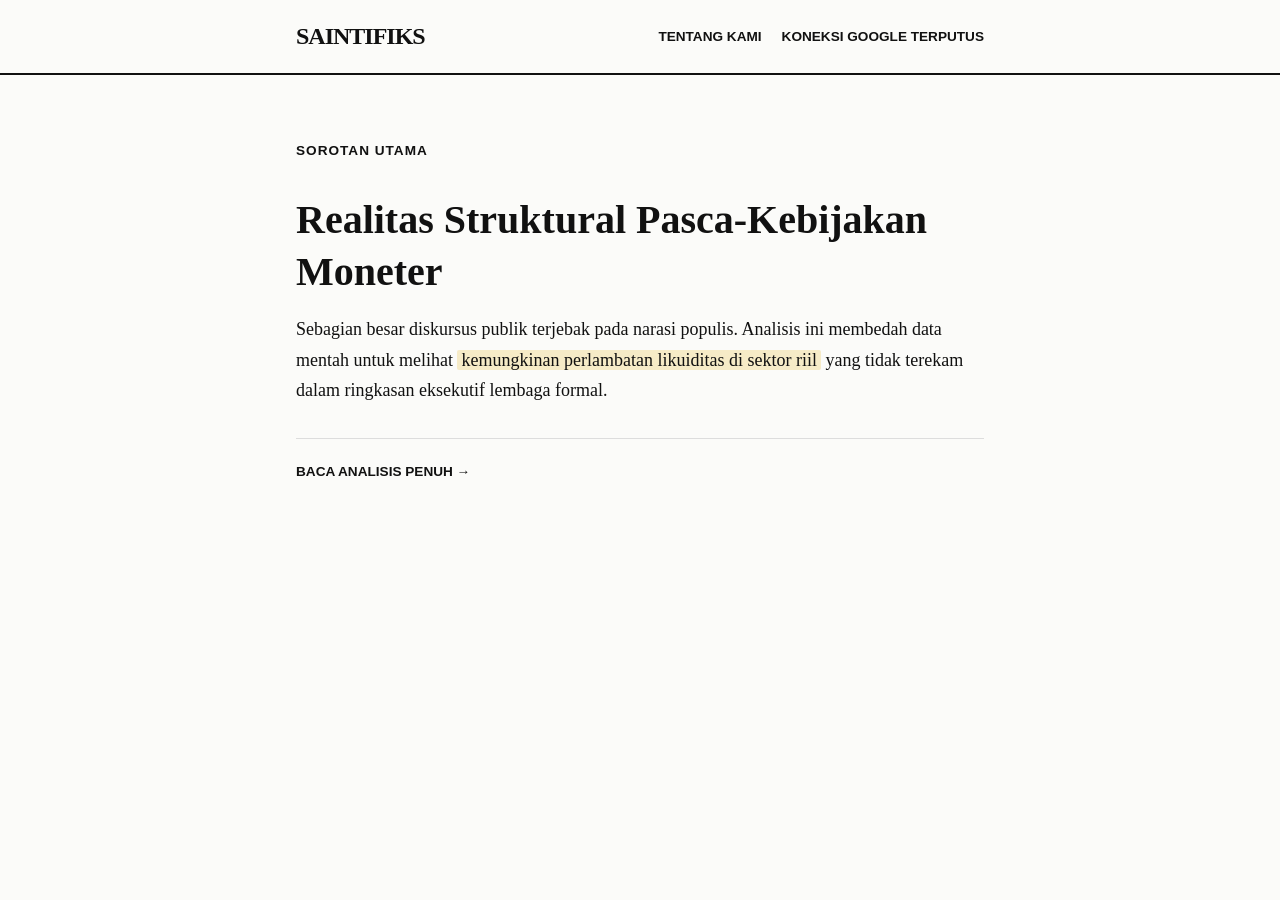
<file: index.html>
<!DOCTYPE html>
<html lang="id">
<head>
    <meta charset="UTF-8">
    <meta name="viewport" content="width=device-width, initial-scale=1.0">
    <title>Saintifiks | Mereka punya narasi, kami punya angka.</title>

    <!-- FIXED #16: SEO & Open Graph -->
    <meta name="description" content="Analisis makroekonomi berbasis data. Mereka punya narasi, kami punya angka.">
    <meta property="og:title" content="Saintifiks — Mereka punya narasi, kami punya angka.">
    <meta property="og:description" content="Platform jurnalisme berbasis data. Analisis makroekonomi dan realisme struktural.">
    <meta property="og:image" content="https://saintifiks.github.io/assets/og-image.jpg">
    <meta property="og:type" content="website">
    <meta property="og:url" content="https://saintifiks.github.io/">
    <meta name="twitter:card" content="summary_large_image">
    <meta name="twitter:title" content="Saintifiks">
    <meta name="twitter:description" content="Mereka punya narasi, kami punya angka.">
    <meta name="twitter:image" content="https://saintifiks.github.io/assets/og-image.jpg">

    <!-- FIXED #15: Content Security Policy -->
    <meta http-equiv="Content-Security-Policy" content="
        default-src 'self';
        script-src 'self' https://accounts.google.com 'unsafe-inline';
        style-src 'self' https://fonts.googleapis.com 'unsafe-inline';
        font-src https://fonts.gstatic.com;
        img-src 'self' https://lh3.googleusercontent.com data:;
        connect-src 'self' https://script.google.com https://script.googleusercontent.com;
        frame-src https://accounts.google.com;
        frame-ancestors 'none';
    ">

    <link rel="manifest" href="/manifest.json">
    <meta name="theme-color" content="#111111">

    <!-- FIXED #10: Preconnect hints untuk mempercepat koneksi ke Google Fonts -->
    <link rel="preconnect" href="https://fonts.googleapis.com">
    <link rel="preconnect" href="https://fonts.gstatic.com" crossorigin>

    <link rel="stylesheet" href="css/saintifiks.css">

    <script src="https://accounts.google.com/gsi/client" async defer></script>
    <script src="js/api.js" defer></script>
    <script src="js/auth.js" defer></script>
</head>
<body>
    <header style="border-bottom: 2px solid var(--base-black); padding: var(--spacing-md) 0; margin-bottom: var(--spacing-lg);">
        <div style="max-width: var(--content-width); margin: 0 auto; display: flex; justify-content: space-between; align-items: center; padding: 0 var(--spacing-md);">
            <div style="font-family: var(--font-primary); font-weight: 700; font-size: 1.5rem; letter-spacing: -1px;">
                <a href="index.html" style="color: var(--base-black); text-decoration: none;">SAINTIFIKS</a>
            </div>

            <div style="display: flex; align-items: center; gap: 20px;">
                <nav style="font-family: var(--font-tertiary); font-size: 0.85rem; font-weight: bold; text-transform: uppercase;">
                    <a href="tentang.html" style="color: var(--base-black); text-decoration: none;">Tentang Kami</a>
                </nav>
                <!-- FIXED #18 (CLS): min-width mencegah pergeseran tata letak saat widget auth dirender -->
                <div id="user-profile-container" style="min-width: 80px; display: flex; align-items: center; justify-content: flex-end;"></div>
            </div>
        </div>
    </header>

    <main>
        <span class="kicker">Sorotan Utama</span>
        <h1>Realitas Struktural Pasca-Kebijakan Moneter</h1>
        <p>Sebagian besar diskursus publik terjebak pada narasi populis. Analisis ini membedah data mentah untuk melihat <span class="highlight-speculative">kemungkinan perlambatan likuiditas di sektor riil</span> yang tidak terekam dalam ringkasan eksekutif lembaga formal.</p>

        <div style="margin-top: var(--spacing-lg); padding-top: var(--spacing-md); border-top: 1px solid var(--border-color);">
            <a href="artikel/template.html" style="color: var(--base-black); font-family: var(--font-tertiary); font-weight: bold; text-decoration: none; text-transform: uppercase; font-size: 0.85rem;">Baca Analisis Penuh &rarr;</a>
        </div>
    </main>

    <script>
        if ('serviceWorker' in navigator) {
            window.addEventListener('load', () => {
                navigator.serviceWorker.register('/sw.js')
                    .then(registration => console.log('Service Worker terdaftar pada cakupan:', registration.scope))
                    .catch(error => console.error('Kegagalan registrasi Service Worker:', error));
            });
        }
    </script>
</body>
</html>
</file>
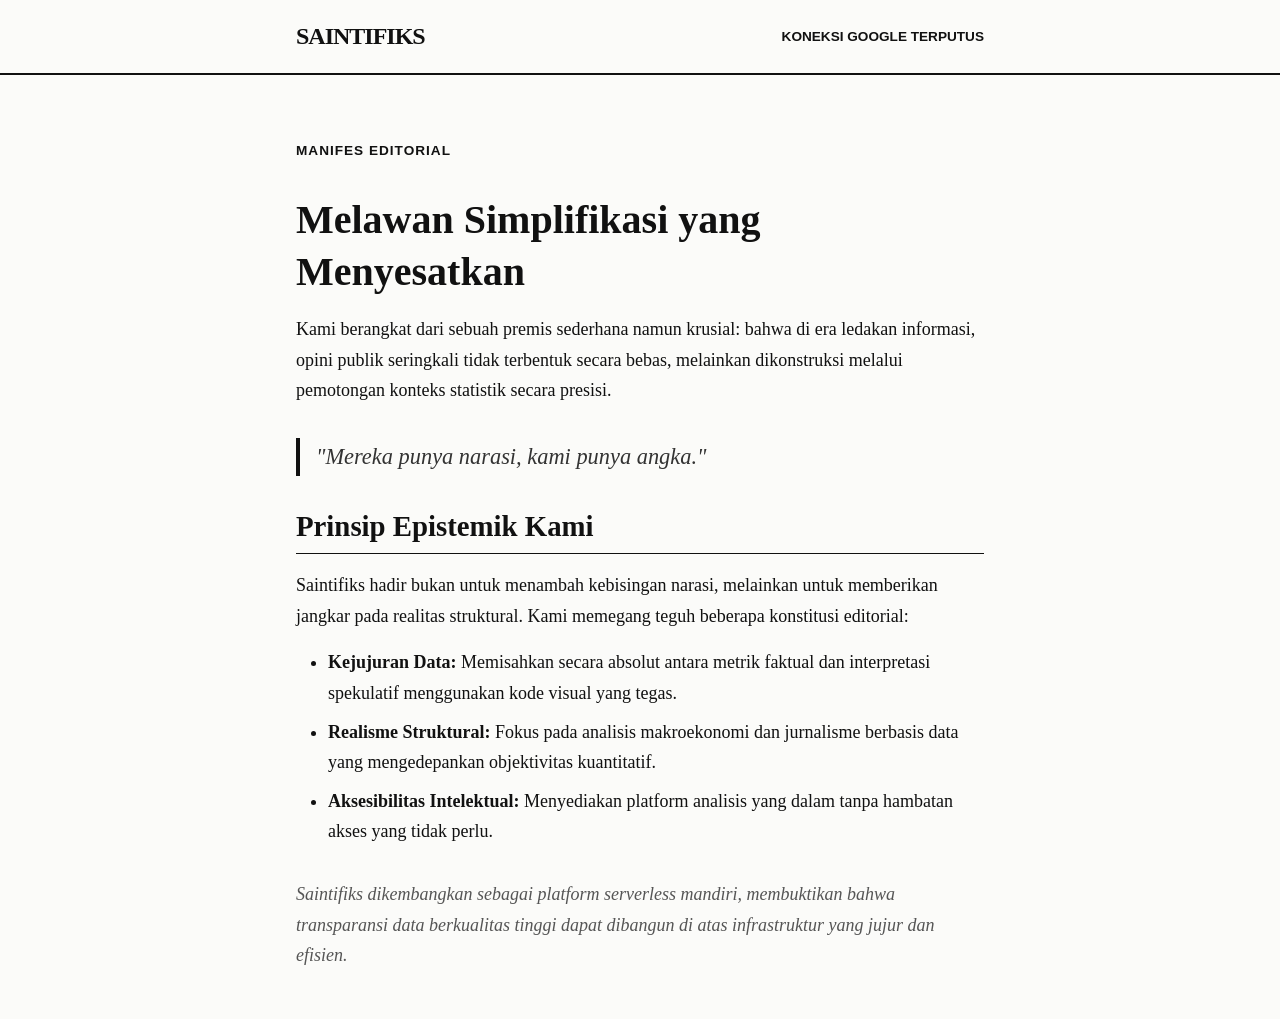
<file: tentang.html>
<!DOCTYPE html>
<html lang="id">
<head>
    <meta charset="UTF-8">
    <meta name="viewport" content="width=device-width, initial-scale=1.0">
    <title>Tentang Kami - Saintifiks</title>

    <!-- FIXED #16: SEO & Open Graph -->
    <meta name="description" content="Manifes editorial Saintifiks. Platform jurnalisme berbasis data yang melawan simplifikasi menyesatkan.">
    <meta property="og:title" content="Tentang Kami — Saintifiks">
    <meta property="og:description" content="Manifes editorial: melawan simplifikasi yang menyesatkan.">
    <meta property="og:image" content="https://saintifiks.github.io/assets/og-image.jpg">
    <meta property="og:type" content="website">
    <meta property="og:url" content="https://saintifiks.github.io/tentang.html">
    <meta name="twitter:card" content="summary_large_image">
    <meta name="twitter:title" content="Tentang Kami — Saintifiks">
    <meta name="twitter:description" content="Manifes editorial: melawan simplifikasi yang menyesatkan.">
    <meta name="twitter:image" content="https://saintifiks.github.io/assets/og-image.jpg">

    <!-- FIXED #15: Content Security Policy -->
    <meta http-equiv="Content-Security-Policy" content="
        default-src 'self';
        script-src 'self' https://accounts.google.com 'unsafe-inline';
        style-src 'self' https://fonts.googleapis.com 'unsafe-inline';
        font-src https://fonts.gstatic.com;
        img-src 'self' https://lh3.googleusercontent.com data:;
        connect-src 'self' https://script.google.com https://script.googleusercontent.com;
        frame-src https://accounts.google.com;
        frame-ancestors 'none';
    ">

    <link rel="manifest" href="/manifest.json">
    <meta name="theme-color" content="#111111">

    <!-- FIXED #10: Preconnect hints untuk mempercepat koneksi ke Google Fonts -->
    <link rel="preconnect" href="https://fonts.googleapis.com">
    <link rel="preconnect" href="https://fonts.gstatic.com" crossorigin>

    <link rel="stylesheet" href="css/saintifiks.css">

    <script src="https://accounts.google.com/gsi/client" async defer></script>
    <script src="js/api.js" defer></script>
    <script src="js/auth.js" defer></script>
</head>
<body>
    <header style="border-bottom: 2px solid var(--base-black); padding: var(--spacing-md) 0; margin-bottom: var(--spacing-lg);">
        <div style="max-width: var(--content-width); margin: 0 auto; display: flex; justify-content: space-between; align-items: center; padding: 0 var(--spacing-md);">
            <div style="font-family: var(--font-primary); font-weight: 700; font-size: 1.5rem; letter-spacing: -1px;">
                <a href="index.html" style="color: var(--base-black); text-decoration: none;">SAINTIFIKS</a>
            </div>
            <!-- FIXED #18 (CLS): min-width mencegah pergeseran tata letak saat widget auth dirender -->
            <div id="user-profile-container" style="min-width: 80px; display: flex; align-items: center; justify-content: flex-end;"></div>
        </div>
    </header>

    <main>
        <span class="kicker">Manifes Editorial</span>
        <h1>Melawan Simplifikasi yang Menyesatkan</h1>

        <p>Kami berangkat dari sebuah premis sederhana namun krusial: bahwa di era ledakan informasi, opini publik seringkali tidak terbentuk secara bebas, melainkan dikonstruksi melalui pemotongan konteks statistik secara presisi.</p>

        <blockquote class="pull-quote">
            "Mereka punya narasi, kami punya angka."
        </blockquote>

        <h2>Prinsip Epistemik Kami</h2>
        <p>Saintifiks hadir bukan untuk menambah kebisingan narasi, melainkan untuk memberikan jangkar pada realitas struktural. Kami memegang teguh beberapa konstitusi editorial:</p>

        <ul>
            <li><strong>Kejujuran Data:</strong> Memisahkan secara absolut antara metrik faktual dan interpretasi spekulatif menggunakan kode visual yang tegas.</li>
            <li><strong>Realisme Struktural:</strong> Fokus pada analisis makroekonomi dan jurnalisme berbasis data yang mengedepankan objektivitas kuantitatif.</li>
            <li><strong>Aksesibilitas Intelektual:</strong> Menyediakan platform analisis yang dalam tanpa hambatan akses yang tidak perlu.</li>
        </ul>

        <p style="margin-top: var(--spacing-lg); font-style: italic; color: #555;">
            Saintifiks dikembangkan sebagai platform serverless mandiri, membuktikan bahwa transparansi data berkualitas tinggi dapat dibangun di atas infrastruktur yang jujur dan efisien.
        </p>
    </main>

    <script>
        if ('serviceWorker' in navigator) {
            window.addEventListener('load', () => {
                navigator.serviceWorker.register('/sw.js')
                    .then(registration => console.log('Service Worker terdaftar pada cakupan:', registration.scope))
                    .catch(error => console.error('Kegagalan registrasi Service Worker:', error));
            });
        }
    </script>
</body>
</html>
</file>
<file: css/saintifiks.css>
/* ==========================================================================
   SAINTIFIKS: KONSTITUSI VISUAL GLOBAL
   PERBAIKAN: Bug #9 (responsif mobile) + Bug #12 (gaya ul/li)
   ========================================================================== */

@import url('https://fonts.googleapis.com/css2?family=IBM+Plex+Mono:ital,wght@0,400;0,500;0,600;1,400&family=Libre+Baskerville:ital,wght@0,400;0,700;1,400&display=swap');

:root {
    /* Palet Warna */
    --base-black: #111111;
    --base-white: #FBFBF9;
    --accent-blue: #002EC7;
    --accent-red: #C90203;
    --accent-yellow: rgba(223, 171, 0, 0.2);
    --border-color: #DDDDDD;

    /* Hierarki Tipografi */
    --font-primary: 'Libre Baskerville', serif;
    --font-secondary: 'IBM Plex Mono', monospace;
    --font-tertiary: 'Helvetica', Arial, sans-serif;

    /* Spasi & Tata Letak */
    --content-width: 720px;
    --spacing-sm: 8px;
    --spacing-md: 16px;
    --spacing-lg: 32px;
}

/* ==========================================================================
   RESET & BASE STYLES
   ========================================================================== */
* {
    margin: 0;
    padding: 0;
    box-sizing: border-box;
}

body {
    font-family: var(--font-primary);
    background-color: var(--base-white);
    color: var(--base-black);
    line-height: 1.7;
    font-size: 18px;
    -webkit-font-smoothing: antialiased;
}

main {
    max-width: var(--content-width);
    margin: 0 auto;
    padding: var(--spacing-lg) var(--spacing-md);
}

/* ==========================================================================
   TIPOGRAFI STRUKTURAL
   ========================================================================== */
h1, h2, h3, h4 {
    font-family: var(--font-primary);
    font-weight: 700;
    line-height: 1.3;
    margin-bottom: var(--spacing-md);
    margin-top: var(--spacing-lg);
}

h1 { font-size: 2.5rem; }
h2 { font-size: 1.8rem; border-bottom: 1px solid var(--base-black); padding-bottom: var(--spacing-sm); }
h3 { font-size: 1.4rem; }

p {
    margin-bottom: var(--spacing-md);
}

/* Kicker / Label Kategori UI */
.kicker {
    font-family: var(--font-tertiary);
    text-transform: uppercase;
    font-size: 0.85rem;
    letter-spacing: 1px;
    font-weight: bold;
    color: var(--base-black);
    margin-bottom: var(--spacing-sm);
    display: block;
}

/* ==========================================================================
   PERBAIKAN Bug #12: Gaya untuk daftar (ul/li) yang sebelumnya tidak ada
   Tanpa ini, bullet point di tentang.html tampil tanpa indentasi yang benar
   ========================================================================== */
ul, ol {
    padding-left: var(--spacing-lg);
    margin-bottom: var(--spacing-md);
}

li {
    margin-bottom: var(--spacing-sm);
    font-family: var(--font-primary);
    line-height: 1.7;
}

/* ==========================================================================
   UTILITAS EDITORIAL & JURNALISME DATA
   ========================================================================== */

/* Indikator Metrik */
.trend-positive {
    color: var(--accent-blue);
    font-family: var(--font-secondary);
    font-weight: 500;
}

.trend-negative {
    color: var(--accent-red);
    font-family: var(--font-secondary);
    font-weight: 500;
}

/* Highlight Spekulatif */
.highlight-speculative {
    background-color: var(--accent-yellow);
    padding: 0 4px;
    border-radius: 2px;
}

/* Tabel Data Makroekonomi */
.data-table {
    width: 100%;
    border-collapse: collapse;
    margin: var(--spacing-lg) 0;
    font-family: var(--font-secondary);
    font-size: 0.9rem;
}

.data-table th, .data-table td {
    padding: var(--spacing-sm) var(--spacing-md);
    border-bottom: 1px solid var(--border-color);
    text-align: left;
}

.data-table th {
    font-family: var(--font-tertiary);
    font-weight: bold;
    text-transform: uppercase;
    font-size: 0.75rem;
    color: #555;
    border-bottom: 2px solid var(--base-black);
}

.data-table td.numeric {
    text-align: right;
}

/* Kutipan / Pull-quote */
.pull-quote {
    font-size: 1.4rem;
    font-style: italic;
    border-left: 4px solid var(--base-black);
    padding-left: var(--spacing-md);
    margin: var(--spacing-lg) 0;
    color: #333;
}

/* ==========================================================================
   PERBAIKAN Bug #9: CSS Responsif untuk layar ponsel (lebar < 740px)
   Sebelumnya tidak ada @media query sama sekali — teks dan tabel akan terpotong
   di layar ponsel. Ini sangat kritis karena mayoritas pembaca Indonesia
   mengakses internet via ponsel.
   ========================================================================== */
@media (max-width: 740px) {
    body {
        font-size: 16px; /* Perkecil sedikit agar muat di layar sempit */
    }

    h1 {
        font-size: 1.9rem; /* Dari 2.5rem → 1.9rem agar tidak terpotong */
    }

    h2 {
        font-size: 1.4rem; /* Dari 1.8rem → 1.4rem */
    }

    h3 {
        font-size: 1.2rem; /* Dari 1.4rem → 1.2rem */
    }

    .pull-quote {
        font-size: 1.2rem; /* Dari 1.4rem → 1.2rem */
    }

    .data-table {
        font-size: 0.8rem; /* Perkecil font tabel agar muat */
        /* Tambahkan scroll horizontal jika tabel masih terlalu lebar */
        display: block;
        overflow-x: auto;
        -webkit-overflow-scrolling: touch;
    }

    .data-table th,
    .data-table td {
        padding: 6px 8px; /* Kurangi padding agar kolom tidak terlalu rapat */
    }

    main {
        padding: var(--spacing-md) var(--spacing-md); /* Kurangi padding atas/bawah */
    }
}
</file>
